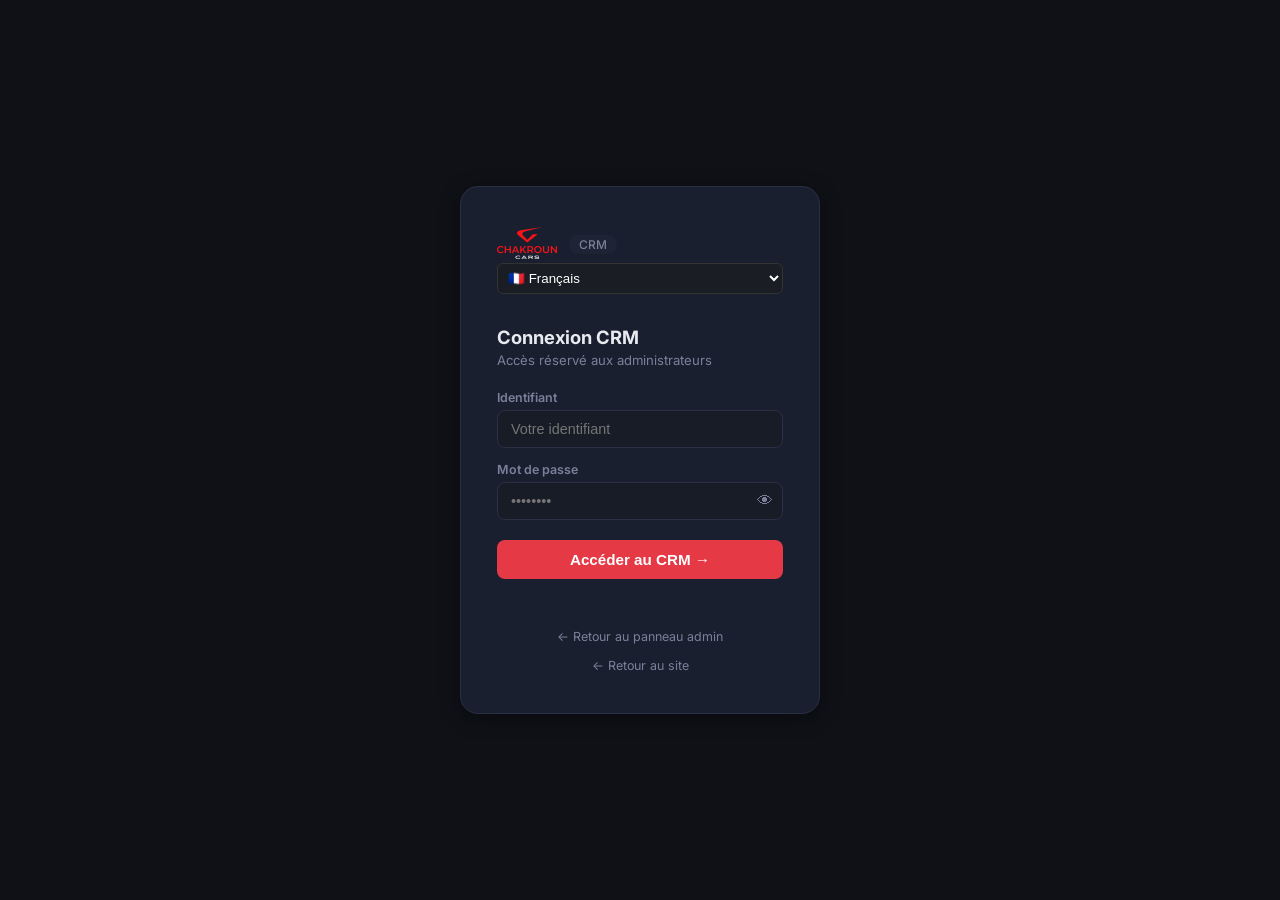
<file: crm.html>
<!DOCTYPE html>
<html lang="fr">
<head>
  <meta charset="UTF-8"/>
  <meta name="viewport" content="width=device-width,initial-scale=1.0"/>
  <title>CRM — Chakroun Cars</title>
  <link rel="icon" type="image/png" href="images/favicon.png"/>
  <link rel="stylesheet" href="css/crm.css?v=20260626"/>
  <link href="https://fonts.googleapis.com/css2?family=Inter:wght@400;500;600;700;800&display=swap" rel="stylesheet"/>
  <script src="js/auth.js?v=20260626"></script>
  <script src="js/panel-lang.js?v=20260701"></script>
</head>
<body>

<!-- ══ LOGIN ══ -->
<div class="crm-login" id="crmLoginScreen">
  <div class="crm-login-box">
    <div class="crm-login-logo"><img src="images/logo.png" alt="Chakroun Cars" style="height:32px;width:auto;vertical-align:middle"/> <span>CRM</span></div>
    <select id="panelLangSel" onchange="applyPanelLang(this.value)" style="width:100%;margin:0 0 14px;background:#1a1d24;color:#fff;border:1px solid #333;border-radius:6px;padding:6px">
      <option value="fr">🇫🇷 Français</option><option value="en">🇬🇧 English</option>
      <option value="es">🇪🇸 Español</option><option value="ar">🇲🇦 العربية</option>
    </select>
    <h2 data-pt="crm-h">Connexion CRM</h2>
    <p data-pt="crm-sub">Accès réservé aux administrateurs</p>
    <div class="crm-fg">
      <label>Identifiant</label>
      <input type="text" id="crmUser" placeholder="Votre identifiant" autocomplete="username"/>
    </div>
    <div class="crm-fg">
      <label>Mot de passe</label>
      <div class="crm-pw">
        <input type="password" id="crmPass" placeholder="••••••••" autocomplete="current-password"/>
        <button class="crm-eye" onclick="const i=document.getElementById('crmPass');i.type=i.type==='password'?'text':'password'">👁</button>
      </div>
    </div>
    <button class="crm-btn-login" onclick="crmLogin()">Accéder au CRM →</button>
    <p class="crm-login-err" id="crmErr"></p>
    <a href="admin.html" class="crm-back">← Retour au panneau admin</a>
    <a href="index.html" class="crm-back">← Retour au site</a>
  </div>
</div>

<!-- ══ APP ══ -->
<div class="crm-app" id="crmApp">

  <!-- SIDEBAR -->
  <aside class="crm-sidebar" id="crmSidebar">
    <div class="crm-logo">
      <img src="images/logo.png" alt="Chakroun Cars" style="height:28px;width:auto;display:block"/>
      <span class="logo-label" style="font-size:.7rem;color:var(--accent);font-weight:700;letter-spacing:1px">CRM</span>
    </div>
    <select id="panelLangSel" onchange="applyPanelLang(this.value)" style="width:calc(100% - 20px);margin:0 10px 10px;background:#1a1d24;color:#fff;border:1px solid #333;border-radius:6px;padding:6px">
      <option value="fr">🇫🇷 Français</option><option value="en">🇬🇧 English</option>
      <option value="es">🇪🇸 Español</option><option value="ar">🇲🇦 العربية</option>
    </select>
    <nav class="crm-nav">
      <button class="crm-nav-item" data-section="dashboard" onclick="navigate('dashboard')">
        <span class="crm-nav-icon">📊</span><span class="nav-label" data-pt="nav-dash">Tableau de bord</span>
      </button>
      <button class="crm-nav-item" data-section="clients" onclick="navigate('clients')">
        <span class="crm-nav-icon">👥</span><span class="nav-label" data-pt="nav-clients">Clients</span>
      </button>
      <button class="crm-nav-item" data-section="reservations" onclick="navigate('reservations')">
        <span class="crm-nav-icon">📋</span><span class="nav-label" data-pt="nav-res">Réservations</span>
      </button>
      <button class="crm-nav-item" data-section="vehicles" onclick="navigate('vehicles')">
        <span class="crm-nav-icon">🚙</span><span class="nav-label" data-pt="nav-vehicles">Véhicules</span>
      </button>
      <button class="crm-nav-item" data-section="availability" onclick="navigate('availability')">
        <span class="crm-nav-icon">📅</span><span class="nav-label" data-pt="nav-availability">Disponibilité</span>
      </button>
      <button class="crm-nav-item" data-section="vidange" onclick="navigate('vidange')">
        <span class="crm-nav-icon">🛢️</span><span class="nav-label" data-pt="nav-vidange">Vidange</span>
      </button>
      <button class="crm-nav-item" data-section="stats" onclick="navigate('stats')">
        <span class="crm-nav-icon">📈</span><span class="nav-label" data-pt="nav-stats">Statistiques</span>
      </button>
    </nav>
    <div class="crm-sidebar-footer">
      <button onclick="window.open('admin.html','_blank')">
        <span class="crm-nav-icon">⚙️</span><span class="nav-label footer-label" data-pt="admin-panel">Admin Panel</span>
      </button>
      <button onclick="crmLogout()">
        <span class="crm-nav-icon">🚪</span><span class="nav-label footer-label" data-pt="logout">Déconnexion</span>
      </button>
    </div>
  </aside>

  <!-- MAIN -->
  <main class="crm-main">
    <!-- TOPBAR -->
    <div class="crm-topbar">
      <button class="crm-toggle-btn" onclick="toggleSidebar()">☰</button>
      <div class="crm-topbar-title" id="topbarTitle">Tableau de bord</div>
      <span class="crm-notif" id="crmNotif" style="display:none"></span>
      <div class="crm-sync-badge">
        <div class="crm-sync-dot" id="syncDot"></div>
        <span>Sync Supabase</span>
      </div>
    </div>

    <div class="crm-content">

      <!-- ── DASHBOARD ── -->
      <div class="crm-section active" id="sec-dashboard">
        <div class="kpi-grid" id="dashKpi"></div>
        <div class="crm-card" id="dashEcheancesCard" style="margin-top:16px;display:none;border:1px solid var(--yellow)">
          <div class="crm-card-title">🔔 Échéances proches — Assurance &amp; Visite technique</div>
          <div class="act-list" id="dashEcheances"></div>
        </div>
        <div class="grid-2">
          <div class="crm-card">
            <div class="crm-card-title">🕐 Activité récente</div>
            <div class="act-list" id="dashRecent"></div>
          </div>
          <div class="crm-card">
            <div class="crm-card-title">⏳ En attente d'action</div>
            <div class="act-list" id="dashPending"></div>
          </div>
        </div>
        <div class="crm-card" style="margin-top:16px">
          <div class="crm-card-title">📊 Répartition des statuts</div>
          <div id="dashBars"></div>
        </div>
      </div>

      <!-- ── CLIENTS ── -->
      <div class="crm-section" id="sec-clients">
        <div class="section-header">
          <div>
            <div class="section-title">👥 Clients</div>
            <div class="section-sub" id="clientCount"></div>
          </div>
        </div>
        <div class="crm-toolbar">
          <input class="crm-search" placeholder="🔍 Rechercher un client..." oninput="_clientSearch=this.value;renderClients()"/>
          <button class="crm-btn-sm" onclick="exportAllContacts()">📇 Exporter tous les contacts</button>
        </div>
        <div class="client-grid" id="clientGrid"></div>
      </div>

      <!-- ── RESERVATIONS ── -->
      <div class="crm-section" id="sec-reservations">
        <div class="section-header">
          <div>
            <div class="section-title">📋 Réservations</div>
            <div class="section-sub" id="resCount"></div>
          </div>
        </div>
        <div class="crm-toolbar">
          <input class="crm-search" placeholder="🔍 Rechercher..." oninput="_resSearch=this.value;renderReservations()"/>
          <select class="crm-filter" onchange="_resStatus=this.value;renderReservations()">
            <option value="">Tous les statuts</option>
            <option value="pending">⏳ En attente</option>
            <option value="payment_pending">💳 Paiement en cours</option>
            <option value="confirmed">✅ Confirmé</option>
            <option value="completed">🏁 Terminé</option>
            <option value="cancelled">❌ Annulé</option>
          </select>
          <select class="crm-filter" onchange="_resSource=this.value;renderReservations()">
            <option value="">Toutes provenances</option>
            <option value="web">🌐 Site web</option>
            <option value="manual">📞 Manuel</option>
          </select>
          <button class="crm-btn secondary" onclick="syncNow().then(()=>{renderCurrent();toast('🔄 Données mises à jour')})">🔄 Sync</button>
          <button class="crm-btn" onclick="openManualModal()">➕ Réservation manuelle</button>
        </div>
        <div class="crm-table-wrap">
          <table class="crm-table">
            <thead>
              <tr>
                <th>Client</th>
                <th>Véhicule</th>
                <th>Lieu</th>
                <th>Dates</th>
                <th>Durée</th>
                <th>Total</th>
                <th>Provenance</th>
                <th>Statut</th>
                <th>Actions</th>
              </tr>
            </thead>
            <tbody id="resBody"></tbody>
          </table>
        </div>
      </div>

      <!-- ── VEHICLES ── -->
      <div class="crm-section" id="sec-vehicles">
        <div class="section-header">
          <div>
            <div class="section-title">🚙 Véhicules</div>
            <div class="section-sub" id="vehCount"></div>
          </div>
          <button class="crm-btn" onclick="openVehicleModal()">➕ Ajouter un véhicule</button>
        </div>
        <div class="kpi-grid" id="vehKpi"></div>
        <div class="crm-cards-grid" id="vehGrid"></div>
      </div>

      <!-- ── DISPONIBILITÉ / BLOCAGE DE DATES ── -->
      <div class="crm-section" id="sec-availability">
        <div class="section-header">
          <div>
            <div class="section-title">📅 Disponibilité &amp; Blocage</div>
            <div class="section-sub">Bloquez ou libérez des dates pour n'importe quel véhicule — appliqué automatiquement sur le site</div>
          </div>
        </div>
        <div class="crm-card">
          <div class="crm-fg"><label>Véhicule</label>
            <select id="avCar" onchange="renderAvailability()"><option value="">— Choisir un véhicule —</option></select>
          </div>
          <div id="avContent" style="display:none">
            <div style="display:flex;gap:10px;flex-wrap:wrap;align-items:flex-end;margin-bottom:6px">
              <div style="flex:1;min-width:130px"><label style="font-size:.8rem;color:var(--muted)">Du</label><input id="avStart" type="date" style="width:100%"/></div>
              <div style="flex:1;min-width:130px"><label style="font-size:.8rem;color:var(--muted)">Au</label><input id="avEnd" type="date" style="width:100%"/></div>
              <button class="crm-btn" onclick="addCrmBlock()">⛔ Bloquer la période</button>
            </div>
            <div style="display:flex;gap:14px;font-size:.8rem;margin:10px 0 14px;color:var(--muted)">
              <span>🟢 Disponible</span><span>🔴 Réservé (client)</span><span>🟡 Bloqué (manuel)</span>
            </div>
            <div style="display:flex;align-items:center;justify-content:space-between;margin-bottom:10px">
              <button class="crm-btn-sm" onclick="blockCalNav(-1)">‹</button>
              <strong id="avMonthLabel"></strong>
              <button class="crm-btn-sm" onclick="blockCalNav(1)">›</button>
            </div>
            <div style="display:grid;grid-template-columns:repeat(7,1fr);gap:6px;font-size:.72rem;color:var(--muted);text-align:center;margin-bottom:6px">
              <div>Lun</div><div>Mar</div><div>Mer</div><div>Jeu</div><div>Ven</div><div>Sam</div><div>Dim</div>
            </div>
            <div style="display:grid;grid-template-columns:repeat(7,1fr);gap:6px" id="avGrid"></div>
            <div id="avBlocksList" style="margin-top:14px"></div>
          </div>
        </div>
      </div>

      <!-- ── VIDANGE ── -->
      <div class="crm-section" id="sec-vidange">
        <div class="section-header">
          <div class="section-title">🛢️ Vidange</div>
        </div>
        <div class="kpi-grid" id="vidKpi"></div>
        <div class="crm-cards-grid" id="vidGrid"></div>
      </div>

      <!-- ── STATS ── -->
      <div class="crm-section" id="sec-stats">
        <div class="section-header">
          <div class="section-title">📈 Statistiques</div>
        </div>
        <div id="statsContent"></div>
      </div>

    </div><!-- /crm-content -->
  </main>
</div>

<!-- MODAL -->
<div class="crm-overlay" id="crmOverlay" onclick="if(event.target===this)closeModal()">
  <div class="crm-modal" id="modalContent"></div>
</div>

<!-- TOAST -->
<div class="crm-toast" id="crmToast"></div>

<script src="config.js?v=20260626"></script>
<script src="js/db.js?v=20260626"></script>
<script src="js/crm.js?v=20260718"></script>
</body>
</html>
</file>
<file: css/crm.css>
:root {
  --bg: #0f1117;
  --bg2: #181c27;
  --bg3: #1e2336;
  --card: #1a1f30;
  --border: #2a2f45;
  --accent: #e63946;
  --accent2: #4361ee;
  --green: #2ecc71;
  --yellow: #f4a261;
  --red: #e63946;
  --blue: #4361ee;
  --purple: #7b2d8b;
  --text: #e8eaf0;
  --muted: #7a8099;
  --radius: 12px;
  --shadow: 0 4px 20px rgba(0,0,0,.4);
}

* { box-sizing: border-box; margin: 0; padding: 0; }
body { background: var(--bg); color: var(--text); font-family: 'Inter', sans-serif; font-size: 14px; min-height: 100vh; }

/* ── LOGIN ── */
.crm-login { display: flex; align-items: center; justify-content: center; min-height: 100vh; background: var(--bg); }
.crm-login-box { background: var(--card); border: 1px solid var(--border); border-radius: 18px; padding: 40px 36px; width: 360px; box-shadow: var(--shadow); }
.crm-login-logo { font-size: 1.3rem; font-weight: 800; color: var(--text); margin-bottom: 4px; }
.crm-login-logo strong { color: var(--accent); }
.crm-login-logo span { font-size: .75rem; font-weight: 500; color: var(--muted); background: var(--bg3); border-radius: 20px; padding: 2px 10px; margin-left: 8px; }
.crm-login-box h2 { font-size: 1.15rem; margin: 18px 0 4px; }
.crm-login-box p { color: var(--muted); font-size: .82rem; margin-bottom: 22px; }
.crm-fg { margin-bottom: 14px; }
.crm-fg label { display: block; font-size: .78rem; font-weight: 600; color: var(--muted); margin-bottom: 5px; }
.crm-fg input { width: 100%; background: var(--bg2); border: 1px solid var(--border); border-radius: 8px; padding: 10px 13px; color: var(--text); font-size: .9rem; outline: none; transition: border .2s; }
.crm-fg input:focus { border-color: var(--accent2); }
.crm-pw { position: relative; }
.crm-pw input { padding-right: 40px; }
.crm-eye { position: absolute; right: 10px; top: 50%; transform: translateY(-50%); background: none; border: none; cursor: pointer; color: var(--muted); font-size: 1rem; }
.crm-btn-login { width: 100%; background: var(--accent); color: #fff; border: none; border-radius: 8px; padding: 11px; font-size: .95rem; font-weight: 700; cursor: pointer; margin-top: 6px; transition: opacity .2s; }
.crm-btn-login:hover { opacity: .88; }
.crm-login-err { color: var(--red); font-size: .8rem; margin-top: 10px; min-height: 18px; }
.crm-back { display: block; text-align: center; color: var(--muted); font-size: .78rem; margin-top: 14px; text-decoration: none; }
.crm-back:hover { color: var(--text); }

/* ── LAYOUT ── */
.crm-app { display: none; flex-direction: row; min-height: 100vh; }
.crm-sidebar { width: 220px; min-height: 100vh; background: var(--card); border-right: 1px solid var(--border); display: flex; flex-direction: column; flex-shrink: 0; transition: width .25s; }
.crm-sidebar.collapsed { width: 60px; }
.crm-logo { padding: 22px 18px 16px; font-size: 1rem; font-weight: 800; white-space: nowrap; overflow: hidden; border-bottom: 1px solid var(--border); display: flex; align-items: center; gap: 8px; }
.crm-logo strong { color: var(--accent); }
.crm-logo .logo-label { transition: opacity .2s; }
.crm-sidebar.collapsed .logo-label { opacity: 0; width: 0; overflow: hidden; }
.crm-nav { flex: 1; padding: 12px 8px; display: flex; flex-direction: column; gap: 2px; }
.crm-nav-item { display: flex; align-items: center; gap: 10px; padding: 10px 12px; border-radius: 8px; cursor: pointer; color: var(--muted); font-weight: 500; white-space: nowrap; overflow: hidden; transition: background .15s, color .15s; border: none; background: none; width: 100%; text-align: left; font-size: .88rem; }
.crm-nav-item:hover { background: var(--bg3); color: var(--text); }
.crm-nav-item.active { background: var(--accent); color: #fff; }
.crm-nav-item .nav-label { transition: opacity .2s; }
.crm-sidebar.collapsed .nav-label { opacity: 0; width: 0; }
.crm-nav-icon { font-size: 1.1rem; flex-shrink: 0; }
.crm-sidebar-footer { padding: 12px 8px; border-top: 1px solid var(--border); }
.crm-sidebar-footer button { display: flex; align-items: center; gap: 10px; padding: 9px 12px; width: 100%; background: none; border: none; border-radius: 8px; color: var(--muted); cursor: pointer; font-size: .85rem; white-space: nowrap; overflow: hidden; }
.crm-sidebar-footer button:hover { background: var(--bg3); color: var(--red); }
.crm-sidebar.collapsed .nav-label, .crm-sidebar.collapsed .footer-label { opacity: 0; width: 0; }

/* ── MAIN ── */
.crm-main { flex: 1; display: flex; flex-direction: column; overflow: hidden; }
.crm-topbar { display: flex; align-items: center; gap: 12px; padding: 14px 24px; background: var(--card); border-bottom: 1px solid var(--border); }
.crm-toggle-btn { background: none; border: 1px solid var(--border); border-radius: 8px; padding: 6px 10px; color: var(--muted); cursor: pointer; font-size: 1rem; }
.crm-topbar-title { font-weight: 700; font-size: 1.05rem; flex: 1; }
.crm-notif { background: var(--accent); color: #fff; border-radius: 20px; padding: 3px 11px; font-size: .75rem; font-weight: 700; }
.crm-sync-badge { display: flex; align-items: center; gap: 6px; color: var(--muted); font-size: .75rem; }
.crm-sync-dot { width: 8px; height: 8px; border-radius: 50%; background: var(--green); animation: pulse 2s infinite; }
@keyframes pulse { 0%,100%{opacity:1}50%{opacity:.4} }
.crm-content { flex: 1; overflow-y: auto; padding: 24px; }

/* ── SECTIONS ── */
.crm-section { display: none; }
.crm-section.active { display: block; }
.section-header { display: flex; align-items: center; justify-content: space-between; margin-bottom: 20px; flex-wrap: wrap; gap: 10px; }
.section-title { font-size: 1.15rem; font-weight: 700; }
.section-sub { color: var(--muted); font-size: .8rem; margin-top: 2px; }

/* ── KPI GRID ── */
.kpi-grid { display: grid; grid-template-columns: repeat(auto-fit, minmax(180px, 1fr)); gap: 16px; margin-bottom: 24px; }
.kpi { background: var(--card); border: 1px solid var(--border); border-radius: var(--radius); padding: 20px; position: relative; overflow: hidden; }
.kpi::before { content: ''; position: absolute; top: 0; left: 0; right: 0; height: 3px; }
.kpi.c-red::before { background: var(--red); }
.kpi.c-green::before { background: var(--green); }
.kpi.c-blue::before { background: var(--blue); }
.kpi.c-yellow::before { background: var(--yellow); }
.kpi.c-purple::before { background: var(--purple); }
.kpi-icon { font-size: 1.6rem; margin-bottom: 8px; }
.kpi-val { font-size: 1.9rem; font-weight: 800; line-height: 1; }
.kpi-label { color: var(--muted); font-size: .78rem; margin-top: 4px; }
.kpi-sub { font-size: .72rem; margin-top: 6px; }
.kpi-sub.up { color: var(--green); }
.kpi-sub.warn { color: var(--yellow); }

/* ── GRID 2-COL ── */
.grid-2 { display: grid; grid-template-columns: 1fr 1fr; gap: 16px; margin-bottom: 16px; }
@media(max-width:900px) { .grid-2 { grid-template-columns: 1fr; } }

/* ── CARD ── */
.crm-card { background: var(--card); border: 1px solid var(--border); border-radius: var(--radius); padding: 20px; }
.crm-card-title { font-weight: 700; font-size: .9rem; margin-bottom: 14px; display: flex; align-items: center; gap: 6px; }

/* ── ACTIVITY LIST ── */
.act-list { display: flex; flex-direction: column; gap: 8px; }
.act-item { display: flex; align-items: center; gap: 12px; padding: 10px 12px; background: var(--bg2); border-radius: 8px; cursor: pointer; transition: background .15s; }
.act-item:hover { background: var(--bg3); }
.act-avatar { width: 36px; height: 36px; border-radius: 50%; background: var(--accent); display: flex; align-items: center; justify-content: center; font-size: .75rem; font-weight: 700; color: #fff; flex-shrink: 0; }
.act-info { flex: 1; min-width: 0; }
.act-name { font-weight: 600; font-size: .85rem; white-space: nowrap; overflow: hidden; text-overflow: ellipsis; }
.act-sub { color: var(--muted); font-size: .75rem; margin-top: 2px; }
.act-right { text-align: right; flex-shrink: 0; }
.act-amount { font-weight: 700; font-size: .85rem; color: var(--green); }
.act-date { color: var(--muted); font-size: .72rem; }

/* ── STATUS BARS ── */
.sbar { display: flex; align-items: center; gap: 10px; margin-bottom: 10px; }
.sbar-label { width: 90px; font-size: .78rem; color: var(--muted); }
.sbar-track { flex: 1; height: 6px; background: var(--bg3); border-radius: 3px; overflow: hidden; }
.sbar-fill { height: 100%; border-radius: 3px; transition: width .5s; }
.sbar-val { width: 28px; font-weight: 700; font-size: .85rem; }
.sbar-pct { width: 36px; text-align: right; color: var(--muted); font-size: .75rem; }

/* ── TOOLBAR ── */
.crm-toolbar { display: flex; gap: 10px; margin-bottom: 16px; flex-wrap: wrap; align-items: center; }
.crm-search { flex: 1; min-width: 180px; background: var(--card); border: 1px solid var(--border); border-radius: 8px; padding: 9px 13px; color: var(--text); font-size: .88rem; outline: none; }
.crm-search:focus { border-color: var(--accent2); }
.crm-filter { background: var(--card); border: 1px solid var(--border); border-radius: 8px; padding: 9px 13px; color: var(--text); font-size: .85rem; outline: none; cursor: pointer; }
.crm-btn { background: var(--accent); color: #fff; border: none; border-radius: 8px; padding: 9px 16px; font-size: .82rem; font-weight: 600; cursor: pointer; white-space: nowrap; transition: opacity .2s; }
.crm-btn:hover { opacity: .85; }
.crm-btn.secondary { background: var(--bg3); color: var(--text); }

/* ── TABLE ── */
.crm-table-wrap { background: var(--card); border: 1px solid var(--border); border-radius: var(--radius); overflow: hidden; }
.crm-table { width: 100%; border-collapse: collapse; }
.crm-table th { background: var(--bg2); padding: 11px 14px; text-align: left; font-size: .75rem; font-weight: 600; color: var(--muted); text-transform: uppercase; letter-spacing: .05em; white-space: nowrap; }
.crm-table td { padding: 12px 14px; border-top: 1px solid var(--border); vertical-align: middle; }
.crm-table tr:hover td { background: rgba(255,255,255,.025); }
.td-name { font-weight: 600; font-size: .88rem; }
.td-sub { color: var(--muted); font-size: .75rem; margin-top: 2px; }
.crm-avatar { width: 32px; height: 32px; border-radius: 50%; background: var(--accent); display: inline-flex; align-items: center; justify-content: center; font-size: .7rem; font-weight: 700; color: #fff; margin-right: 8px; vertical-align: middle; }

/* ── BADGE ── */
.badge { display: inline-block; border-radius: 20px; padding: 3px 10px; font-size: .72rem; font-weight: 700; }
.badge-pending  { background: rgba(244,162,97,.15); color: var(--yellow); }
.badge-confirmed{ background: rgba(46,204,113,.15); color: var(--green); }
.badge-completed{ background: rgba(67,97,238,.15);  color: var(--blue); }
.badge-cancelled{ background: rgba(230,57,70,.15);  color: var(--red); }

/* ── INLINE STATUS SELECT (contrôle total du statut) ── */
.crm-status-select {
  background: var(--card); border: 1.5px solid var(--border); border-radius: 20px;
  padding: 4px 8px; font-size: .72rem; font-weight: 700; cursor: pointer; outline: none;
  max-width: 150px;
}
.crm-status-select option { background: var(--card); color: var(--text); font-weight: 600; }

/* ── ACT BTNS ── */
.acts { display: flex; gap: 4px; flex-wrap: wrap; }
.ab { background: var(--bg2); border: 1px solid var(--border); border-radius: 6px; padding: 5px 9px; font-size: .78rem; cursor: pointer; color: var(--text); transition: background .15s; }
.ab:hover { background: var(--bg3); }
.ab.wa { color: #25d366; }
.ab.ok { color: var(--green); }
.ab.no { color: var(--red); }
.ab.del { color: var(--red); }

/* ── CLIENT CARD ── */
.client-grid { display: grid; grid-template-columns: repeat(auto-fill, minmax(280px, 1fr)); gap: 14px; }
.client-card { background: var(--card); border: 1px solid var(--border); border-radius: var(--radius); padding: 18px; cursor: pointer; transition: border-color .2s, transform .15s; }
.client-card:hover { border-color: var(--accent2); transform: translateY(-2px); }
.cc-top { display: flex; align-items: center; gap: 12px; margin-bottom: 12px; }
.cc-avatar { width: 44px; height: 44px; border-radius: 50%; background: linear-gradient(135deg, var(--accent2), var(--accent)); display: flex; align-items: center; justify-content: center; font-size: .85rem; font-weight: 700; color: #fff; flex-shrink: 0; }
.cc-name { font-weight: 700; font-size: .92rem; }
.cc-phone { color: var(--muted); font-size: .78rem; margin-top: 2px; }
.cc-stats { display: grid; grid-template-columns: 1fr 1fr 1fr; gap: 8px; }
.cc-stat { background: var(--bg2); border-radius: 8px; padding: 8px 10px; text-align: center; }
.cc-stat-val { font-weight: 700; font-size: .95rem; }
.cc-stat-label { color: var(--muted); font-size: .68rem; margin-top: 2px; }

/* ── MODAL ── */
.crm-overlay { display: none; position: fixed; inset: 0; background: rgba(0,0,0,.6); z-index: 1000; align-items: center; justify-content: center; padding: 20px; }
.crm-overlay.open { display: flex; }
.crm-modal { background: var(--card); border: 1px solid var(--border); border-radius: 16px; padding: 26px; width: 100%; max-width: 480px; max-height: 90vh; overflow-y: auto; box-shadow: var(--shadow); }
.modal-head { display: flex; align-items: center; justify-content: space-between; margin-bottom: 18px; }
.modal-head h3 { font-size: 1rem; font-weight: 700; }
.modal-close { background: none; border: 1px solid var(--border); border-radius: 8px; padding: 4px 10px; color: var(--muted); cursor: pointer; font-size: .85rem; }
.drow { display: flex; justify-content: space-between; padding: 9px 0; border-bottom: 1px solid var(--border); font-size: .85rem; }
.drow:last-of-type { border-bottom: none; }
.dk { color: var(--muted); }
.dv { font-weight: 600; text-align: right; max-width: 220px; word-break: break-word; }
.dtotal { display: flex; justify-content: space-between; background: var(--bg2); border-radius: 8px; padding: 12px 14px; margin: 10px 0; font-weight: 700; font-size: 1rem; }
.dtotal-val { color: var(--green); }
.modal-acts { display: flex; gap: 8px; flex-wrap: wrap; margin-top: 16px; }
.mb { border: none; border-radius: 8px; padding: 9px 16px; font-size: .83rem; font-weight: 600; cursor: pointer; transition: opacity .2s; }
.mb:hover { opacity: .85; }
.mb.confirm { background: var(--green); color: #fff; }
.mb.cancel  { background: var(--red); color: #fff; }
.mb.wa      { background: #25d366; color: #fff; }
.mb.close   { background: var(--bg3); color: var(--text); }

/* ── TOAST ── */
.crm-toast { position: fixed; bottom: 24px; left: 50%; transform: translateX(-50%) translateY(80px); background: var(--bg3); border: 1px solid var(--border); border-radius: 30px; padding: 10px 22px; font-size: .85rem; font-weight: 600; z-index: 9999; opacity: 0; transition: transform .3s, opacity .3s; white-space: nowrap; }
.crm-toast.show { transform: translateX(-50%) translateY(0); opacity: 1; }

/* ── EMPTY ── */
.crm-empty { display: flex; flex-direction: column; align-items: center; justify-content: center; padding: 60px 20px; color: var(--muted); gap: 8px; }
.crm-empty-icon { font-size: 2.5rem; }

/* ── SCROLLBAR ── */
::-webkit-scrollbar { width: 5px; }
::-webkit-scrollbar-track { background: transparent; }
::-webkit-scrollbar-thumb { background: var(--border); border-radius: 3px; }

/* ── VEHICLES / VIDANGE ── */
.crm-cards-grid { display: grid; grid-template-columns: repeat(auto-fill, minmax(260px, 1fr)); gap: 14px; }
.crm-row { display: flex; justify-content: space-between; align-items: center; padding: 8px 0; border-bottom: 1px solid var(--border); font-size: .85rem; }
.crm-row:last-of-type { border-bottom: none; }
.crm-btn-sm { background: var(--bg2); border: 1px solid var(--border); color: var(--text); border-radius: 6px; padding: 5px 9px; font-size: .72rem; font-weight: 600; cursor: pointer; }
.crm-btn-sm:hover { background: var(--bg3); }

/* ── RESPONSIVE ── */
@media(max-width: 680px) {
  .crm-sidebar { position: fixed; left: -220px; z-index: 500; transition: left .25s; }
  .crm-sidebar.open { left: 0; }
  .crm-content { padding: 14px; }
  .kpi-grid { grid-template-columns: 1fr 1fr; }
  .client-grid { grid-template-columns: 1fr; }
  .crm-table-wrap { overflow-x: auto; }
  .crm-cards-grid { grid-template-columns: 1fr; }
  .crm-modal { width: 94vw; padding: 18px; }
}
</file>
